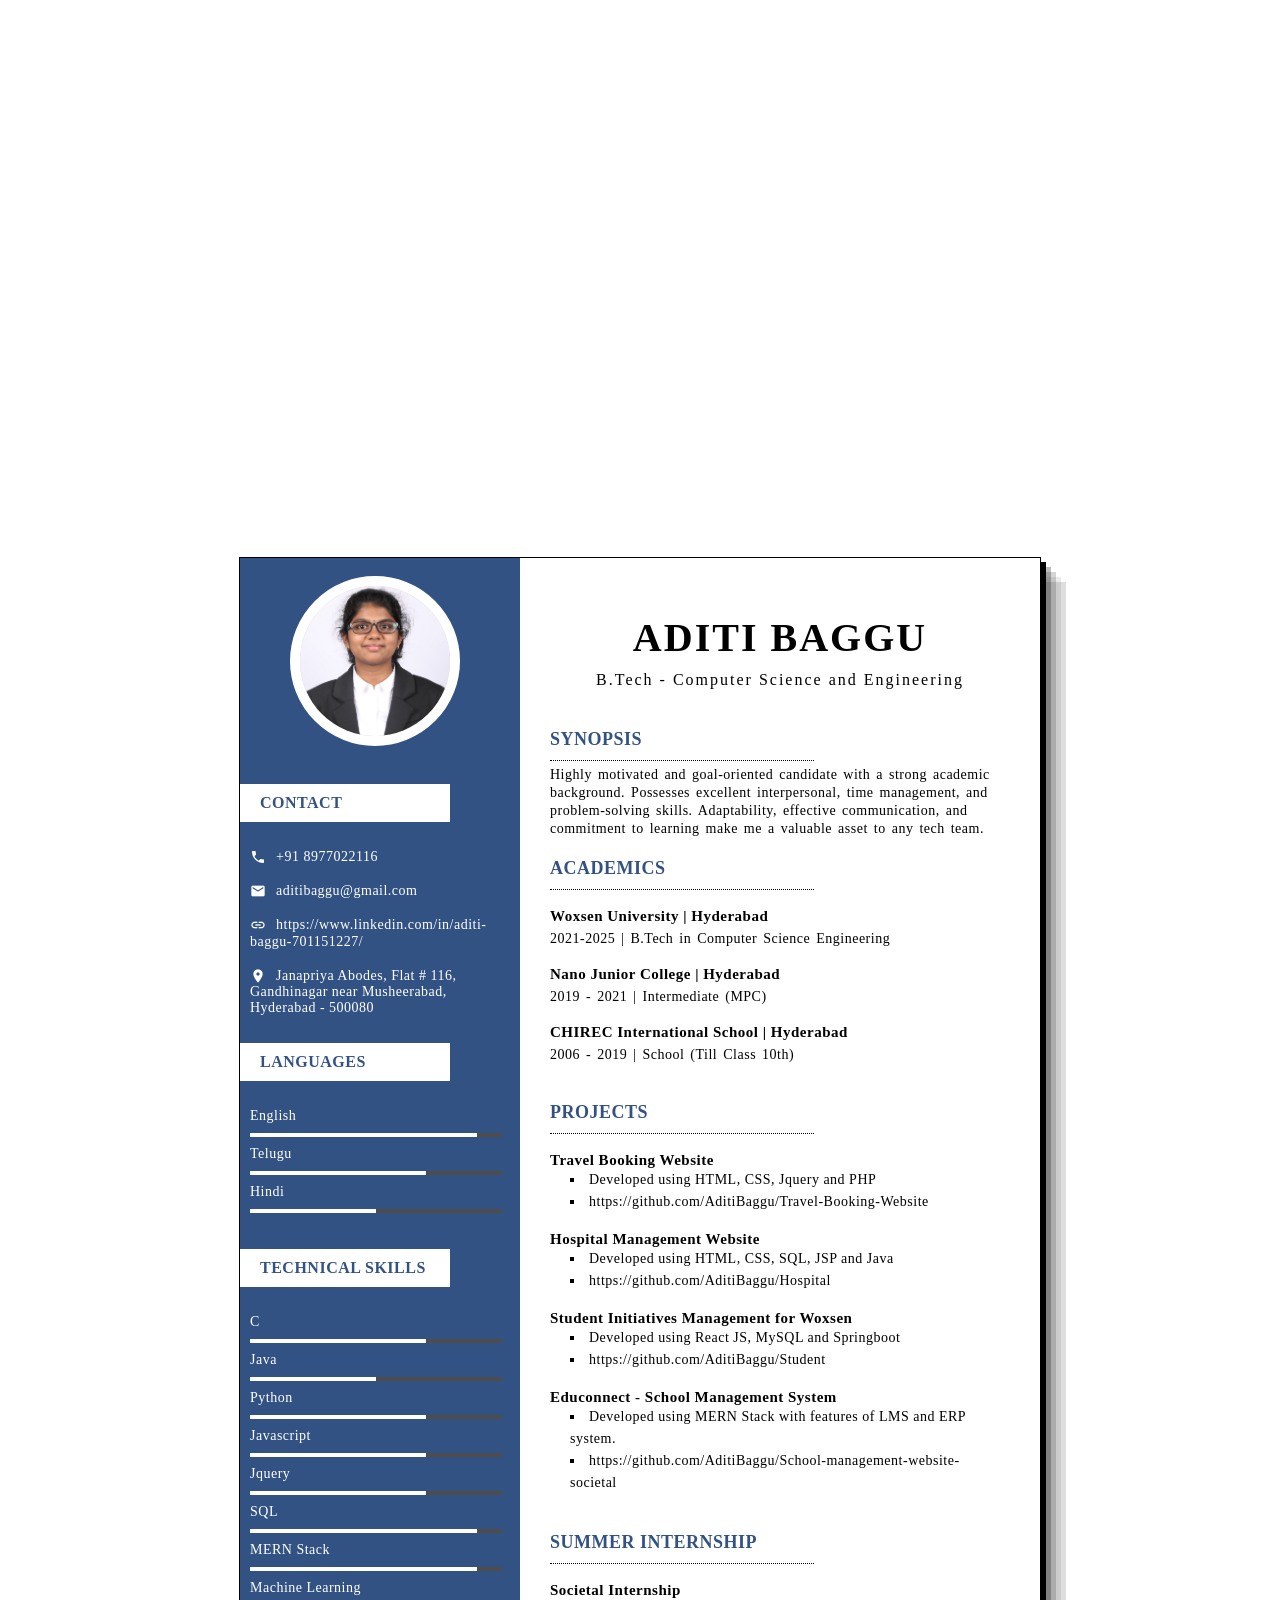
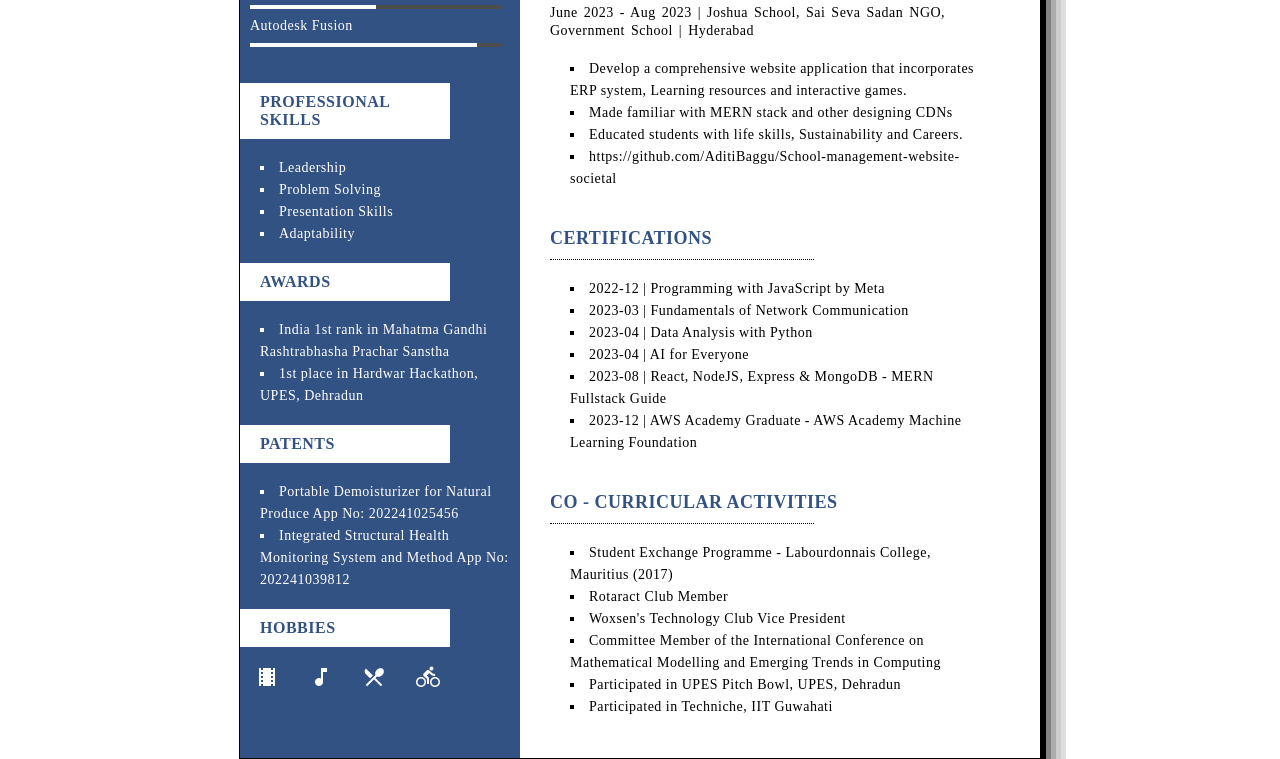
<file: index.html>
<html>
<head>
    <title>Aditi Baggu Resume</title>
    <link rel="stylesheet" type="text/css" href="styles.css">
    <link href="https://fonts.googleapis.com/icon?family=Material+Icons" rel="stylesheet">
    

</head>
<body>
    <div class="main">
        <div class="left">
            <br>
            <div class="profile-img"><img src="AditiBaggu.jpg" height="150px"></div><br>
    
            <div class="box-1">
                <div class="heading">
                    <p>CONTACT</p>
                </div><br>
                <p class="p1"><i class="material-icons icons1">call</i>+91 8977022116</p>
                <p class="p1"><i class="material-icons icons1">email</i>aditibaggu@gmail.com</p>
                <p class="p1"><i class="material-icons icons1">link</i>https://www.linkedin.com/in/aditi-baggu-701151227/</p>
                <p class="p1"><i class="material-icons icons1">location_on</i>Janapriya Abodes, Flat # 116, Gandhinagar near Musheerabad, Hyderabad - 500080</p>
            </div><br>
    
            <div class="box-1">
                <div class="heading">
                    <p>LANGUAGES</p>
                </div><br>

                <p class="p1">English
                    <div class="skill-container">
                        <div class="skill english"></div>
                    </div>
                    </p>
                    <p class="p1">Telugu
                        <div class="skill-container">
                            <div class="skill telugu"></div>
                        </div>
                        </p>
                        <p class="p1">Hindi
                            <div class="skill-container">
                                <div class="skill hindi"></div>
                            </div>
                            </p><br><br>
                <div class="box-1">
                <div class="heading">
                    <p>TECHNICAL SKILLS</p>
                </div><br>
    
                <p class="p1">C
                <div class="skill-container">
                    <div class="skill c"></div>
                </div>
                </p>
    
                <p class="p1">Java
                <div class="skill-container">
                    <div class="skill java"></div>
                </div>
                </p>
    
                <p class="p1">Python
                <div class="skill-container">
                    <div class="skill python"></div>
                </div>
                </p>
    
                <p class="p1">Javascript
                <div class="skill-container">
                    <div class="skill javascript"></div>
                </div>
                </p>

                <p class="p1">Jquery
                    <div class="skill-container">
                        <div class="skill jquery"></div>
                    </div>
                    </p>
                
                    <p class="p1"> SQL
                        <div class="skill-container">
                            <div class="skill sql"></div>
                        </div>
                        </p>

                        <p class="p1"> MERN Stack
                            <div class="skill-container">
                                <div class="skill mern"></div>
                            </div>
                            </p>

                            <p class="p1"> Machine Learning
                                <div class="skill-container">
                                    <div class="skill ml"></div>
                                </div>
                                </p>

                                <p class="p1"> Autodesk Fusion
                                    <div class="skill-container">
                                        <div class="skill fusion"></div>
                                    </div>
                                    </p>
            </div>
            <br>
    
            </div>
            <br>

            <div class="box-1">
                <div class="heading">
                    <p>PROFESSIONAL SKILLS</p>
                </div><br>
            
                    <li>Leadership</li>
                    <li>Problem Solving</li>
                    <li>Presentation Skills</li>
                    <li>Adaptability</li>
            </div><br>

            <div class="box-1">
                <div class="heading">
                    <p>AWARDS</p>
                </div><br>
            
                    <li>India 1st rank in Mahatma Gandhi Rashtrabhasha Prachar Sanstha</li>
                    <li>1st place in Hardwar Hackathon, UPES, Dehradun </li>
                    
            </div><br>

            <div class="box-1">
                <div class="heading">
                    <p>PATENTS</p>
                </div><br>
            
                    <li>Portable Demoisturizer for Natural Produce App No: 202241025456</li>
                    <li>Integrated Structural Health Monitoring System and Method App No: 202241039812  </li>
                    
            </div><br>

            <div class="box-1">
                <div class="heading">
                    <p>HOBBIES</p>
                </div>
    
                <div class="h-div">
                    <i class="material-icons icons2">local_movies</i>
                    <i class="material-icons icons2">music_note</i>
                    <i class="material-icons icons2">restaurant_menu</i>
                    <i class="material-icons icons2">directions_bike</i>
                </div>
                
            </div>
    
        </div>

        <div class="right">
            <div class="name-div">
                <h1>ADITI BAGGU</h1>
                <p>B.Tech - Computer Science and Engineering</p>
            </div>
    
            <div class="box-21">
                <h2>SYNOPSIS <i style="font-size: 28px!important; padding-top: -10px; "></i></h2>
                <div class="dotted-line"></div>
                <p class="p2">
                    Highly motivated and goal-oriented candidate with a strong academic background. Possesses excellent interpersonal, time management, and problem-solving skills.  Adaptability, effective communication, and commitment to learning make me a valuable asset to any tech team.                </p>
            </div>
    
            <div class="box-2">
                <h2>ACADEMICS</h2>
                <div class="dotted-line"></div><br>

                <h5>Woxsen University | Hyderabad</h5>
                <p class="p2">2021-2025 <span>| B.Tech in Computer Science Engineering</span></p><br>
               
                <h5>Nano Junior College | Hyderabad</h5>
                <p class="p2">2019 - 2021 <span>| Intermediate (MPC)</span></p><br>
               
                <h5>CHIREC International School | Hyderabad</h5>
                <p class="p2">2006 - 2019 <span>| School (Till Class 10th)</span></p>
                
            </div><br>

            <div class="box-2">
                <h2>PROJECTS</h2>
                <div class="dotted-line"></div><br>

                <h5>Travel Booking Website</h5>
                <li>Developed using HTML, CSS, Jquery and PHP</li>
                <li>https://github.com/AditiBaggu/Travel-Booking-Website</li><br>

                <h5>Hospital Management Website</h5>
                <li>Developed using HTML, CSS, SQL, JSP and Java</li>
                <li>https://github.com/AditiBaggu/Hospital</li><br>

                <h5>Student Initiatives Management for Woxsen</h5>
                <li>Developed using React JS, MySQL and Springboot</li>
                <li>https://github.com/AditiBaggu/Student</li><br>

                <h5>Educonnect - School Management System</h5>
                <li>Developed using MERN Stack with features of LMS and ERP system.</li>
                <li>https://github.com/AditiBaggu/School-management-website-societal</li>
            </div><br>
    
            <div class="box-2">
                <h2>SUMMER INTERNSHIP</h2>
                <div class="dotted-line"></div><br>

                <h5>Societal Internship</h5>
                <p class="p2">June 2023 - Aug 2023 <span>| Joshua School, Sai Seva Sadan NGO, Government School | Hyderabad</span></p><br>
               <li>Develop a comprehensive website application that incorporates ERP system, Learning resources and interactive games.</li>
            <li> Made familiar with MERN stack and other designing CDNs</li>
            <li>Educated students with life skills, Sustainability and Careers.</li>
            <li>https://github.com/AditiBaggu/School-management-website-societal</li>
            </div><br>
            
            <div class="box-2">
                <h2>CERTIFICATIONS</h2>
                <div class="dotted-line"></div><br>

                <li>2022-12 | Programming with JavaScript by Meta</li>
                <li>2023-03 | Fundamentals of Network Communication </li>
                <li>2023-04 | Data Analysis with Python</li>
                <li>2023-04 | AI for Everyone</li>
                <li>2023-08 | React, NodeJS, Express & MongoDB - MERN Fullstack Guide</li>
                <li>2023-12 | AWS Academy Graduate - AWS Academy Machine Learning Foundation</li>
               
            </div><br>
            <div class="box-2">
                <h2>CO - CURRICULAR ACTIVITIES</h2>
                <div class="dotted-line"></div><br>

                <li>Student Exchange Programme - Labourdonnais College, Mauritius (2017)</li>
                <li> Rotaract Club Member</li>
                <li>Woxsen's Technology Club Vice President</li>
                <li>Committee Member of the International Conference on Mathematical Modelling and Emerging Trends in Computing</li>
                <li>Participated in UPES Pitch Bowl, UPES, Dehradun</li>
                <li>Participated in Techniche, IIT Guwahati</li>

        </div>
    </div></div><br><br>
</body>
</html>
</file>
<file: styles.css>
@import url("https://fonts.googleapis.com/css2?family=Montserrat&display=swap");
body {
  letter-spacing: 0.5px;
}
* {
  margin: 0px;
  padding: 0px;

}
.main {
  background-color: white;
  height: auto;
  width: 800px;
  position: absolute;
  transform: translate(-50%, -50%);
  left: 50%;
  top: 162%;
  border: 1px solid black;
  box-shadow: black 5px 5px, rgba(36, 36, 36, 0.3) 10px 10px,
    rgba(41, 41, 41, 0.2) 15px 15px, rgba(58, 58, 58, 0.1) 20px 20px,
    rgba(89, 89, 89, 0.2) 25px 25px;
}
.left {
  background-color: #325283;
  width: 280px;
  height: 1800px;
  float: left;
}
.profile-img {
  height: 150px;
  width: 150px;
  background-color: #ddd;
  border-radius: 50%;
  margin-bottom: 20px;
  margin-left: 50px;
  border: 10px solid white;
}
.profile-img img {
  width: 100%;
  border-radius: 50%;
}
.heading {
  background-color: white;
  padding: 10px;
  text-align: left;
  padding-left: 20px;
  margin-right: -15px;
  width: 180px;
  font-family: Georgia, 'Times New Roman', Times, serif;
  color: #325283;
  font-weight: bold;
}
.heading::after {
  content: "";
  position: absolute;
  width: 20px;
  height: 18px;
  background-color: white;
  left: 191px;
  top: 26px;
  transform: rotate(56deg);
  z-index: -1;
}
.box-1 {
  position: relative;
  color: white;
}
.p1 {
  font-family: Didot, serif	;
  padding: 9px 10px;
  font-size: 14px;
  font-weight: 500;
}
.icons1 {
  font-size: 16px !important;
  padding-right: 10px !important;
  vertical-align: sub;
}
.skill-container {
  width: 90%;
  background-color: #4d4d4d;
  margin: 0px 10px;
}
.skill {
  text-align: right;
  padding-top: 2px;
  padding-bottom: 2px;
  color: white;
}
.english,
.mern,
.sql,
.fusion {
  width: 90%;
  background-color: white;
}
.telugu,
.c,
.python,
.javascript,
.jquery {
  width: 70%;
  background-color: white;
}
.hindi,
.ml,
.java {
  width: 50%;
  background-color: white;
}

.icons2 {
  padding: 18px 10px;
  margin-left: 5px;
}

li{
    list-style-type: square;
    padding-left: 20px;
    line-height: 22px;
    font-size: 14px;
  font-weight: 500;
  font-family: Didot, serif	;
}

.name-div {
    padding: 86px 0px 60px 55px;
    text-align: center;
    letter-spacing: 2px;
    margin-top: -30px;
  }
  .name-div h1 {
    margin-bottom: 10px;
    font-size: 40px;
  }
  .box-21 {
    padding: 0px 50px;
    margin-top: -20px;
    margin-left: 260px;
  }
  .box-2 {
    padding: 0px 50px;
    margin-top: 20px;
    margin-left: 260px;
  }
  .p2 {
    font-size: 14px;
  font-weight: 500;
    letter-spacing: 1px;
    word-spacing: 2px;
    line-height: 18px;
    margin-top: 5px;
    letter-spacing: 0.5px;

  }
  h2 {
    font-size: 18px;
    font-family: Georgia, 'Times New Roman', Times, serif;
  color: #325283;
  font-weight: bold;
    margin-bottom: 15px;
  }

  h5{
    font-size: 15px;
  font-weight: bolder;
  }
  .icons3 {
    vertical-align: bottom;
    font-size: 21px !important;
    color: white;
  }
  
  .dotted-line {
    border-top: 1.5px dotted #000;
    width: 60%; 
    margin-top: -5px;
  }
</file>
